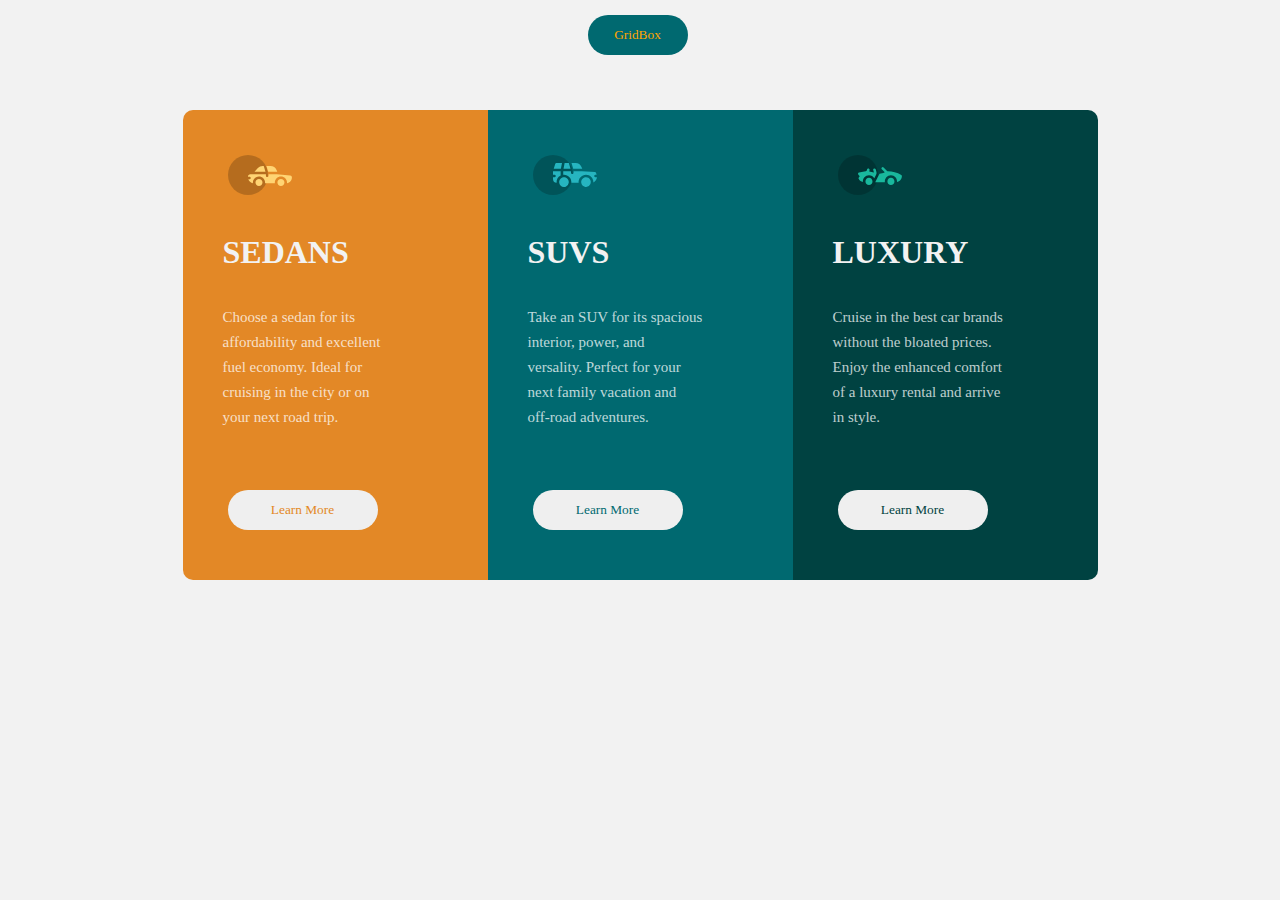
<file: index.html>
<!DOCTYPE html>
<html lang="en">

<head>
    <meta charset="UTF-8">
    <meta http-equiv="X-UA-Compatible" content="IE=edge">
    <meta name="viewport" content="width=device-width, initial-scale=1.0">
    <title>Flexbox</title>
    <link rel="stylesheet" href="style.css"
        href="https://fonts.googleapis.com/css2?family=Big+Shoulders+Display:wght@700&family=Lexend+Deca&display=swap"
        rel="stylesheet">
</head>

<body>
    <main>
        <header>
            <div><button id="gridbut"><a href="grid.html">GridBox</a></button></div>
        </header>

        <div class="container">
            <div class="divsedan">
                <div><img src="icon-sedans.svg"></div>
                <h1>SEDANS</h1>
                <p>Choose a sedan for its<br> affordability and excellent<br> fuel economy.
                    Ideal for<br> cruising in the city or on<br> your next road trip.</p>
                <div><button id="but1">Learn More</button></div>
            </div>

            <div class="divsuv">
                <div><img src="icon-suvs.svg"></div>
                <h1>SUVS</h1>
                <p>Take an SUV for its spacious<br> interior, power, and<br> versality.
                    Perfect for your<br> next family vacation and<br> off-road adventures.</p>
                <div><button id="but2">Learn More</button></div>
            </div>

            <div class="divluxury">
                <div><img src="icon-luxury.svg"></div>
                <h1>LUXURY</h1>
                <p>Cruise in the best car brands<br> without the bloated prices.<br>
                    Enjoy the enhanced comfort<br> of a luxury rental and arrive<br> in style.</p>
                <div><button id="but3">Learn More</button></div>
            </div>
        </div>
    </main>
</body>

</html>
</file>
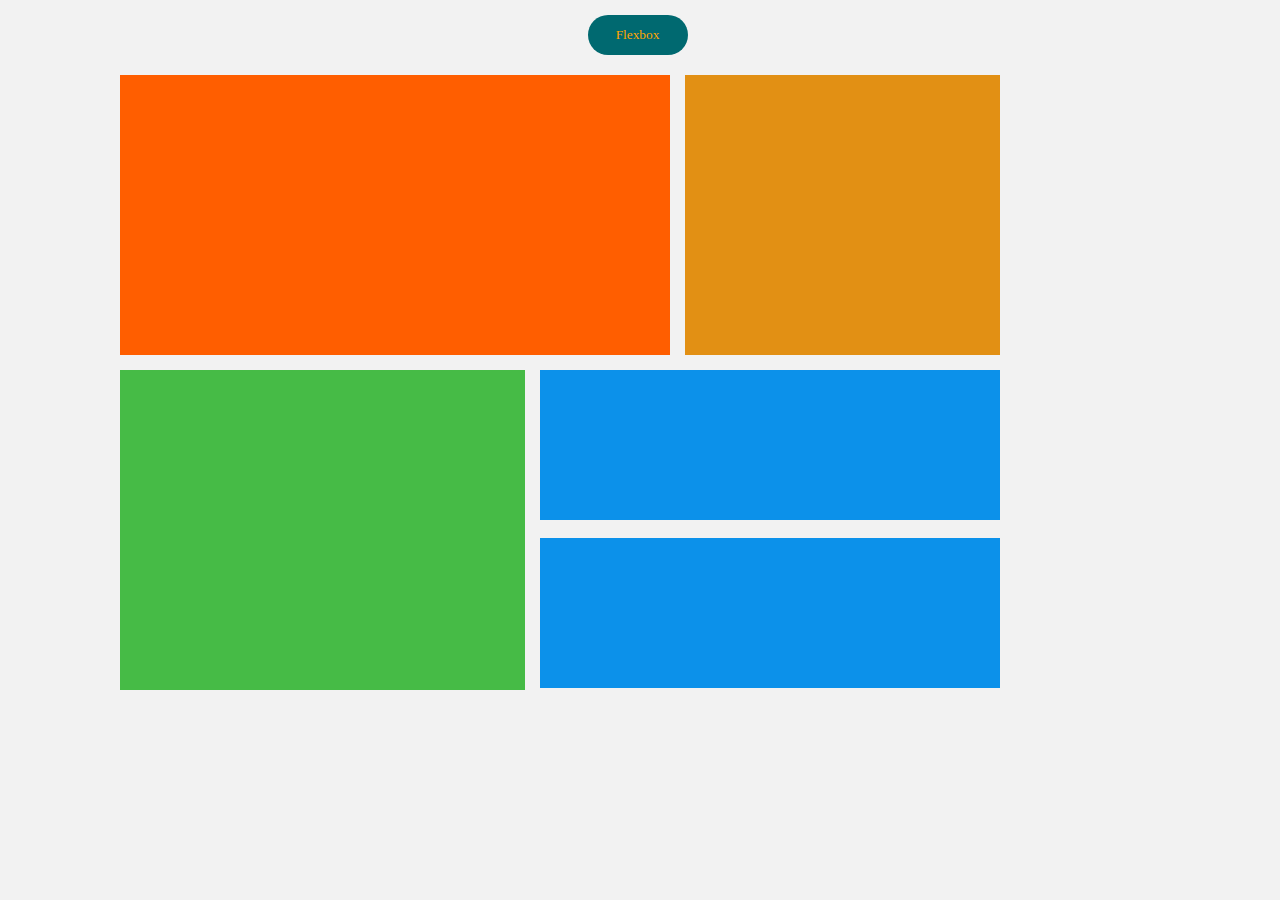
<file: grid.html>
<!DOCTYPE html>
<html lang="en">

<head>
    <meta charset="UTF-8">
    <meta http-equiv="X-UA-Compatible" content="IE=edge">
    <meta name="viewport" content="width=device-width, initial-scale=1.0">
    <title>Grid Layout</title>
    <link rel="stylesheet" href="style.css">
</head>

<body>
    <main>
        <header>
            <div><button id="gridbut"><a href="index.html">Flexbox</a></button></div>
        </header>
        <div class="grid">
            <div class="TL"></div>
            <div class="TR"></div>
            <div class="BL"></div>
            <div class="BR1"></div>
            <div class="BR2"></div>
        </div>
    </main>
</body>

</html>
</file>
<file: style.css>
/* Flexbox */
header {
    font: 'Lexend Deca';
    text-align: center;
    margin: 10px 10px 0px 5px;
    padding: 5px;
}

body {
    margin: 0px;
    background-color: hsl(0, 0%, 95%);
    color: hsl(0, 0%, 95%);
}

@font-face {
    font-family: 'Lexend Deca', 'Big Shoulder Display';
    @import src url(https://fonts.googleapis.com/css2?family=Big+Shoulders+Display:wght@700&family=Lexend+Deca&display=swap);
    font-weight: 400, 700;
    font-size: 15px
}

@media screen and (max-width: 375px) {
    .container {
        flex-direction: column;
        width: 100%;
    }

    .divsedan {
        border-top-right-radius: 10px !important;
        border-bottom-left-radius: 0px !important;
    }

    .divluxury {
        border-top-right-radius: 0px !important;
        border-bottom-left-radius: 10px !important;
    }
}

a {
    text-decoration-line: none;
    color: orange;
}

#gridbut {
    text-decoration-line: none;
    background-color: hsl(184, 100%, 22%);
    color: orange;
    width: 100px;
    margin: 0px;
}

img {
    float: left;
    margin: 45px;
    padding-right: 50%;
}

.container {
    display: flex;
    justify-content: center;
    align-items: center;
    margin: auto;
    padding-top: 50px;
    box-sizing: border-box;
}

.divsedan {
    background-color: hsl(31, 77%, 52%);
    width: 305px;
    height: 470px;
    line-height: 25px;
    border-top-left-radius: 10px;
    border-bottom-left-radius: 10px;
}

.divsuv {
    background-color: hsl(184, 100%, 22%);
    width: 305px;
    height: 470px;
    line-height: 25px;
}

.divluxury {
    background-color: hsl(179, 100%, 13%);
    width: 305px;
    height: 470px;
    line-height: 25px;
    border-top-right-radius: 10px;
    border-bottom-right-radius: 10px;
}

h1 {
    color: hsl(0, 0%, 95%);
    font-family: 'Big Shoulders Display';
    font-weight: 700;
    margin: 0px 0px 0px 20px;
    padding: 20px;
}

p {
    color: hsla(0, 0%, 100%, 0.75);
    font-family: 'Lexend Deca';
    font-weight: 400;
    font-size: 15px;
    margin: 0px 0px 0px 20px;
    padding: 20px;
}

button {
    border-radius: 30px;
    border-style: none;
    text-align: center;
    font-family: 'Lexend Deca';
    width: 150px;
    height: 40px;
    margin: 40px 0px 40px 45px;
    cursor: pointer;
}

#but1 {
    color: hsl(31, 77%, 52%);
}

#but2 {
    color: hsl(184, 100%, 22%);
}

#but3 {
    color: hsl(179, 100%, 13%);
}

#but1:hover {
    border: 2px solid hsl(0, 0%, 95%);
    background-color: hsl(31, 77%, 52%);
    color: hsl(0, 0%, 95%);
}

#but2:hover {
    border: 2px solid hsl(0, 0%, 95%);
    background-color: hsl(184, 100%, 22%);
    color: hsl(0, 0%, 95%);
}

#but3:hover {
    border: 2px solid hsl(0, 0%, 95%);
    background-color: hsl(179, 100%, 13%);
    color: hsl(0, 0%, 95%);
}

/*Grid Layout*/
.grid {
    margin: 15px 0px 0px 120px;
    display: grid;
    grid-template-areas:
        'a a b'
        'c d d'
        'c e e';
    gap: 15px;
    width: 880px;
    height: 615px;
}

.TL {
    background-color: rgb(255, 94, 0);
    grid-area: a;
    width: 550px;
    height: 280px;
}

.TR {
    background-color: rgb(226, 144, 20);
    grid-area: b;
    width: 315px;
    height: 280px;
}

.BL {
    background-color: rgb(70, 187, 70);
    grid-area: c;
    width: 405px;
    height: 320px;
}

.BR1 {
    background-color: rgb(12, 145, 234);
    grid-area: d;
    width: 460px;
    height: 150px;
    margin-bottom: 0px;
}

.BR2 {
    background-color: rgb(12, 145, 234);
    grid-area: e;
    width: 460px;
    height: 150px;
}

@media screen and (max-width: 376px) {
    .grid {
        grid-template-areas:
            'a'
            'b'
            'c'
            'd'
            'e';
    }
}
</file>
